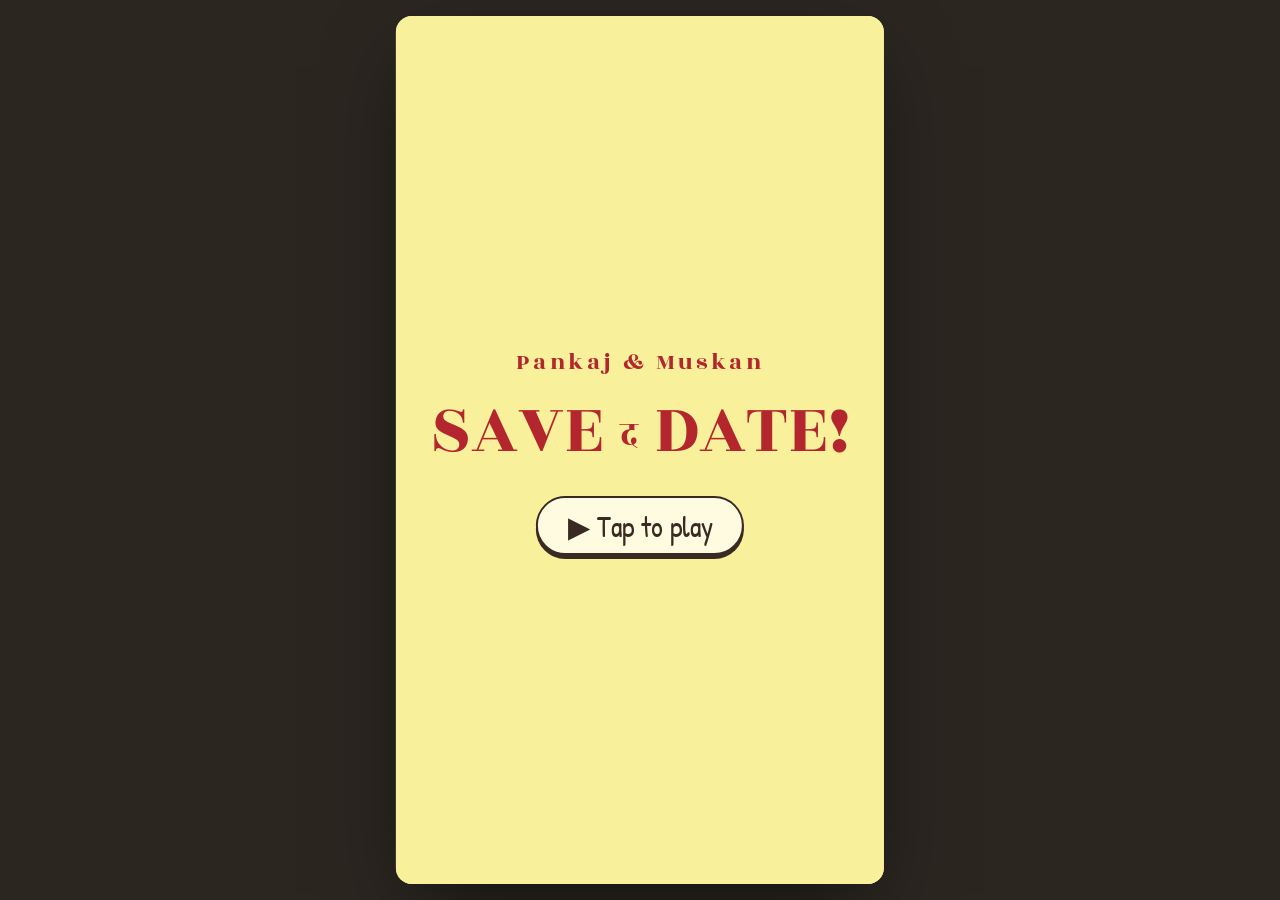
<file: index.html>
<!doctype html>
<html lang="en">
<head>
<meta charset="utf-8">
<meta name="viewport" content="width=device-width, initial-scale=1, viewport-fit=cover">
<title>Pankaj &amp; Muskan — Save the Date</title>
<meta name="description" content="Save the date: Pankaj & Muskan, 21–23 January 2027, Bhopal.">
<meta name="theme-color" content="#f8f09b">
<meta property="og:title" content="Pankaj & Muskan — Save the Date">
<meta property="og:description" content="21–23 January 2027 · Bhopal">
<meta property="og:image" content="art/savedate.webp">
<link rel="preconnect" href="https://fonts.googleapis.com">
<link rel="preconnect" href="https://fonts.gstatic.com" crossorigin>
<link href="https://fonts.googleapis.com/css2?family=Rozha+One&family=Patrick+Hand&family=Cormorant+Garamond:wght@600&display=swap" rel="stylesheet">
<link rel="stylesheet" href="film.css?v=1">
</head>
<body>
<main class="stage" id="stage" aria-label="Save the date film">
  <div class="scene" id="scene"></div>
  <div class="bars" id="bars" aria-hidden="true"></div>
  <button class="mute" id="mute" type="button" aria-label="Mute music" aria-pressed="false">♪</button>
  <button class="tap tap--prev" id="prev" type="button" aria-label="Previous"></button>
  <button class="tap tap--next" id="next" type="button" aria-label="Next"></button>
  <div class="end" id="end" hidden>
    <a class="pill pill--red" href="https://udaylal2k.github.io/pankaj-weds-muskan/" target="_blank" rel="noopener">Wedding details</a>
    <a class="pill" id="share" href="#" target="_blank" rel="noopener">Share</a>
    <button class="pill" id="replay" type="button">Replay</button>
  </div>
  <button class="gate" id="gate" type="button" aria-label="Play the save the date">
    <span class="gate__in"><span class="gate__k">Pankaj &amp; Muskan</span><span class="gate__t">SAVE <i>द</i> DATE!</span><span class="gate__go">▶ Tap to play</span></span>
  </button>
</main>
<audio id="song" src="audio/aaj-sajeya.mp3" preload="auto" loop></audio>
<script src="film.js?v=1"></script>
</body>
</html>
</file>
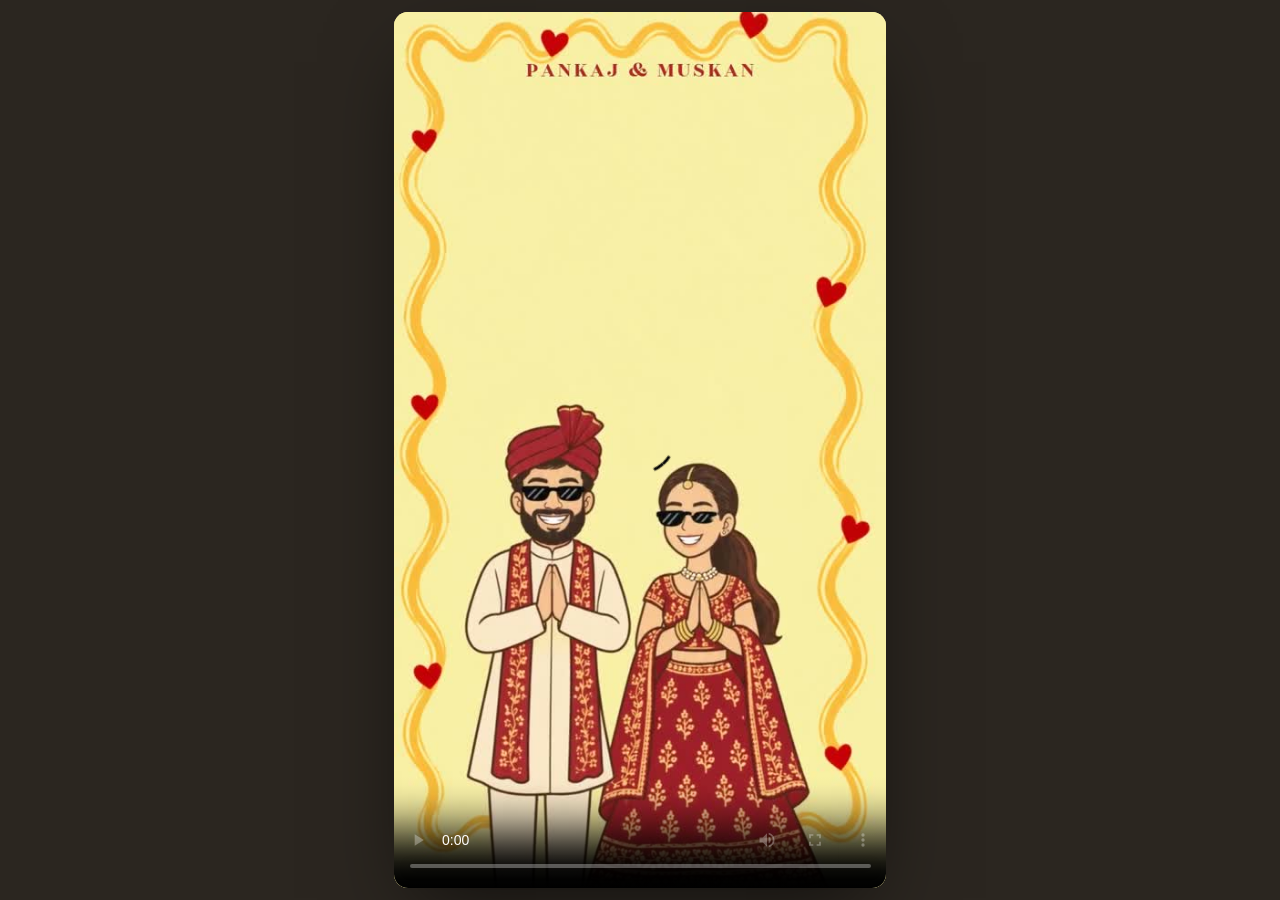
<file: film/index.html>
<!doctype html>
<html lang="en"><head><meta charset="utf-8"><meta name="viewport" content="width=device-width,initial-scale=1,viewport-fit=cover">
<title>Pankaj &amp; Muskan — Save the Date</title>
<meta property="og:title" content="Pankaj & Muskan — Save the Date"><meta property="og:description" content="21–23 January 2027 · Bhopal"><meta property="og:image" content="poster.jpg">
<style>html,body{margin:0;height:100%;background:#2b2620}body{display:grid;place-items:center}
video{height:100svh;max-width:100vw;aspect-ratio:9/16;background:#f8f09b;object-fit:contain}
@media (min-aspect-ratio:3/5){video{height:calc(100svh - 24px);border-radius:14px;box-shadow:0 30px 80px -20px rgba(0,0,0,.6)}}</style></head>
<body><video src="save-the-date.mp4" poster="poster.jpg" controls playsinline preload="metadata"></video></body></html>
</file>
<file: film.css>
:root{--yellow:#f8f09b;--red:#b3262d;--ink:#3a2a24;--paper:#efeadb}
*{box-sizing:border-box}
html,body{margin:0;height:100%;background:#2b2620;overflow:hidden;font-family:"Patrick Hand",system-ui,sans-serif;-webkit-tap-highlight-color:transparent}
img{display:block;max-width:none;height:auto}
.stage{position:fixed;left:50%;top:50%;transform:translate(-50%,-50%);width:100vw;height:100svh;overflow:hidden;background:var(--yellow);container-type:size}
@media (min-aspect-ratio:3/5){.stage{height:calc(100svh - 32px);width:calc((100svh - 32px)*9/16);border-radius:16px;box-shadow:0 30px 80px -20px rgba(0,0,0,.6)}}
.scene{position:absolute;inset:0;overflow:hidden}
.layer{position:absolute;inset:0;overflow:hidden}
.abs{position:absolute;will-change:transform,opacity}
.full{position:absolute;inset:0;width:100%;height:100%;object-fit:cover}
/* type */
.std-names{position:absolute;left:0;right:0;top:8.5%;text-align:center;font-family:"Rozha One",serif;font-size:4.6cqw;letter-spacing:.12em;color:var(--red)}
.std-word{position:absolute;left:50%;font-family:"Rozha One",serif;color:var(--red);line-height:1;white-space:nowrap}
.std-save{top:14%;font-size:19cqw}
.std-de{top:31%;font-size:8cqw}
.std-date{top:38.5%;font-size:19cqw}
.std-when{position:absolute;left:0;right:0;top:55.5%;text-align:center;font-family:"Rozha One",serif;font-size:5.6cqw;color:var(--red)}
.std-when sup{font-size:.55em}
.std-where{position:absolute;left:0;right:0;top:61.5%;text-align:center;font-family:"Rozha One",serif;font-size:5cqw;letter-spacing:.14em;color:var(--red)}
.banner-text{position:absolute;font-family:"Patrick Hand",cursive;color:#5b5148;font-size:4.6cqw;white-space:nowrap}
.count{position:absolute;font-family:"Rozha One",serif;color:#b0711f;line-height:1;text-align:center;opacity:.9}
.confetti{position:absolute;width:1.6cqw;height:2.6cqw;border-radius:2px}
.zip{position:absolute;border-radius:50%;border:2.2cqw dashed #c9a13a;box-shadow:0 0 0 .8cqw #8a6a2a inset}
.road{position:absolute;left:50%;bottom:0;width:6cqw;height:30%;margin-left:-3cqw;background:repeating-linear-gradient(to bottom,#fff 0 6cqh,transparent 6cqh 11cqh);animation:road .45s linear infinite;transform-origin:50% 100%;transform:perspective(40cqw) rotateX(55deg)}
@keyframes road{to{background-position:0 11cqh}}
/* chrome */
.bars{position:absolute;z-index:20;left:4cqw;right:4cqw;top:max(1.5cqw,env(safe-area-inset-top));display:flex;gap:.8cqw;opacity:0;transition:opacity .5s}
.playing .bars{opacity:1}
.bars span{flex:1;height:2px;border-radius:2px;background:rgba(58,42,36,.18);overflow:hidden}
.bars i{display:block;height:100%;background:var(--red);transform:scaleX(0);transform-origin:0 50%}
.mute{position:absolute;z-index:21;right:3cqw;top:5cqw;width:44px;height:44px;border-radius:50%;border:2px solid var(--ink);background:#fffbe0;color:var(--ink);font-size:20px;cursor:pointer;opacity:0;transition:opacity .5s}
.playing .mute{opacity:1}
.mute[aria-pressed="true"]{text-decoration:line-through}
.tap{position:absolute;z-index:19;top:10%;bottom:14%;border:0;background:none;padding:0;cursor:pointer}
.tap--prev{left:0;width:30%}.tap--next{right:0;width:70%}
.end{position:absolute;z-index:22;left:0;right:0;bottom:6cqw;display:flex;flex-wrap:wrap;justify-content:center;gap:2cqw;padding:0 5cqw}
.end[hidden]{display:none}
.pill{display:inline-flex;align-items:center;justify-content:center;min-height:44px;padding:0 18px;border-radius:999px;border:2px solid var(--ink);background:#fffbe0;color:var(--ink);text-decoration:none;font-family:"Patrick Hand",cursive;font-size:18px;cursor:pointer;box-shadow:0 4px 0 var(--ink);transition:transform .15s}
.pill:active{transform:translateY(3px);box-shadow:0 1px 0 var(--ink)}
.pill--red{background:var(--red);color:#fff8e1}
.gate{position:absolute;inset:0;z-index:30;border:0;padding:0;background:var(--yellow);display:grid;place-items:center;cursor:pointer;transition:opacity .6s}
.gate.open{opacity:0;pointer-events:none}
.gate__in{display:grid;gap:3cqw;text-align:center;color:var(--red)}
.gate__k{font-family:"Rozha One",serif;font-size:5cqw;letter-spacing:.14em}
.gate__t{font-family:"Rozha One",serif;font-size:15cqw;line-height:1}
.gate__t i{font-style:normal;font-size:.5em;vertical-align:middle}
.gate__go{justify-self:center;margin-top:3cqw;font-family:"Patrick Hand",cursive;font-size:6cqw;color:var(--ink);border:2px solid var(--ink);border-radius:999px;padding:1.5cqw 6cqw;background:#fffbe0;box-shadow:0 4px 0 var(--ink);animation:pulse 1.6s ease-in-out infinite}
@keyframes pulse{50%{transform:scale(1.06)}}
@media (prefers-reduced-motion:reduce){.road,.gate__go{animation:none}}

/* save-the-date type sits above the couple */
.std-names{top:7%}
.std-save{top:11.5%;font-size:17cqw}
.std-de{top:25%;font-size:7cqw}
.std-date{top:29%;font-size:17cqw}
.std-when{top:43.5%;font-size:5.4cqw}
.std-where{top:49%;font-size:4.8cqw}
</file>
